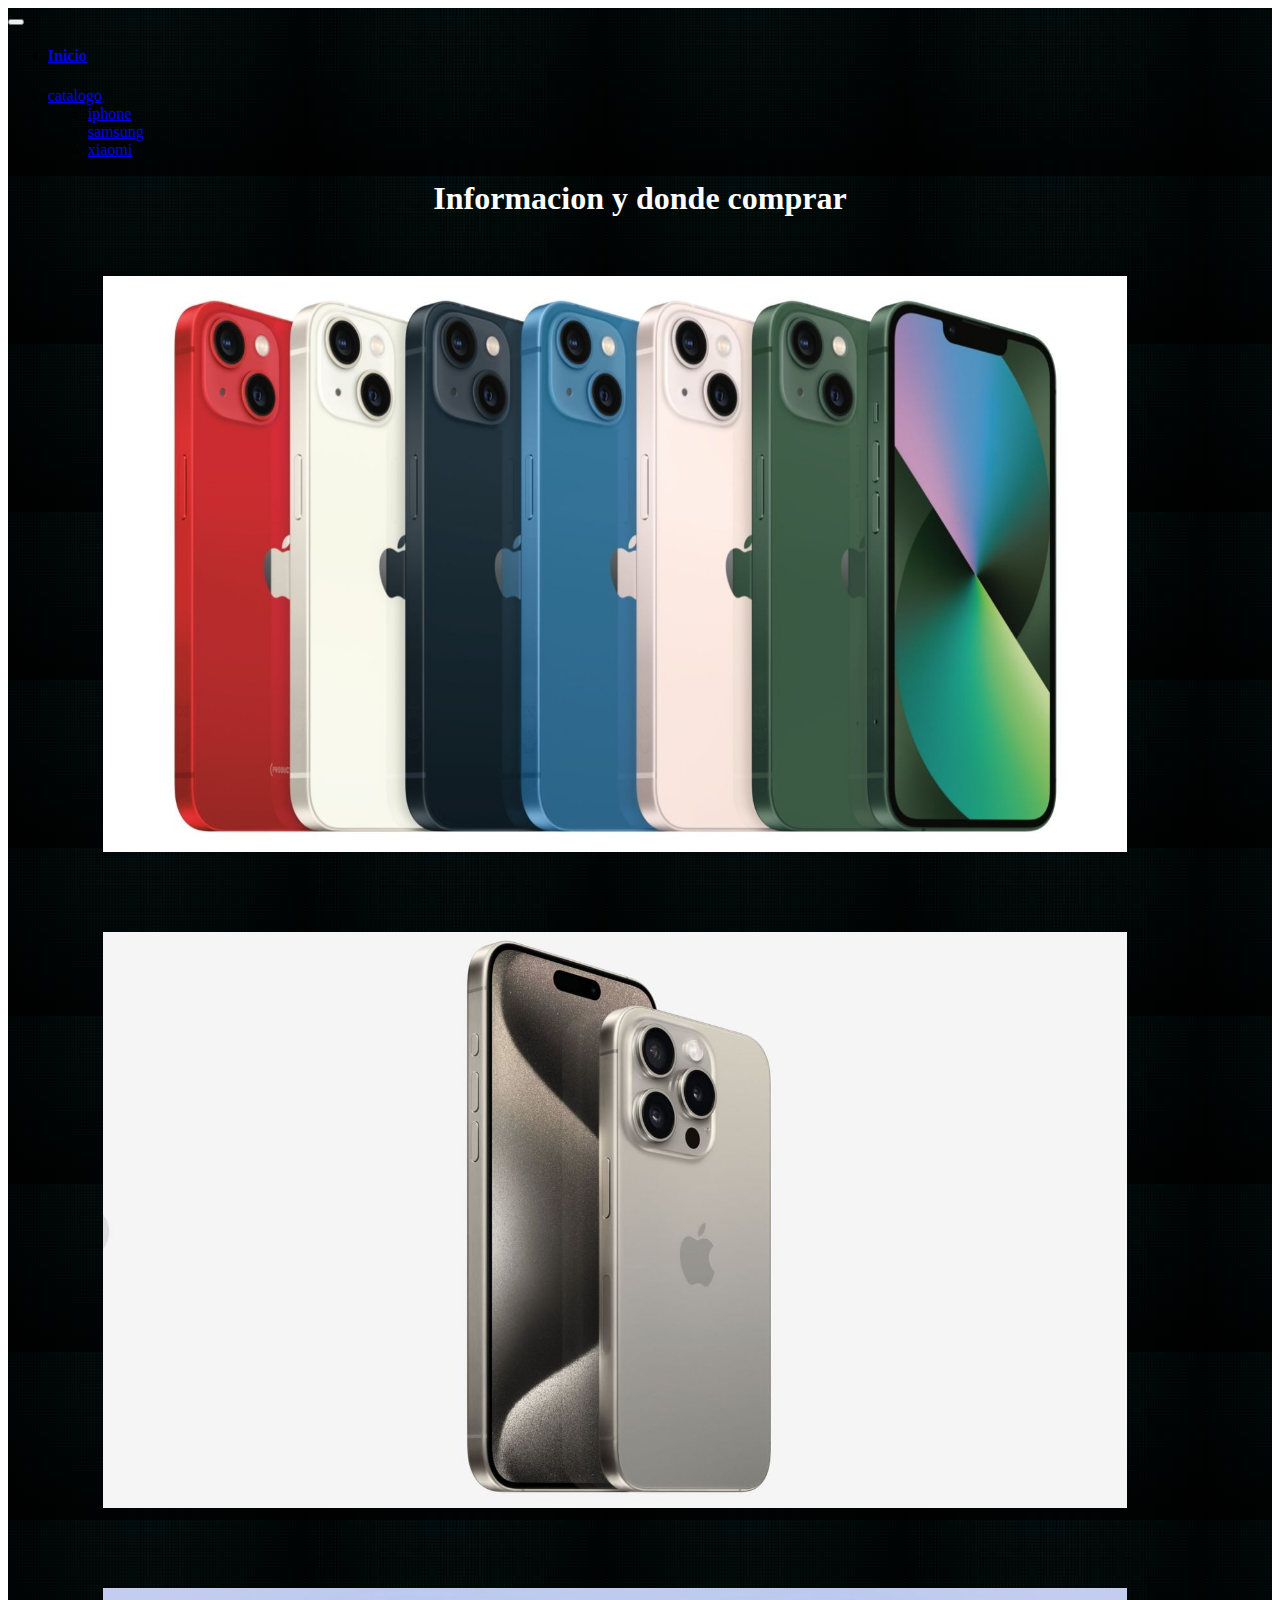
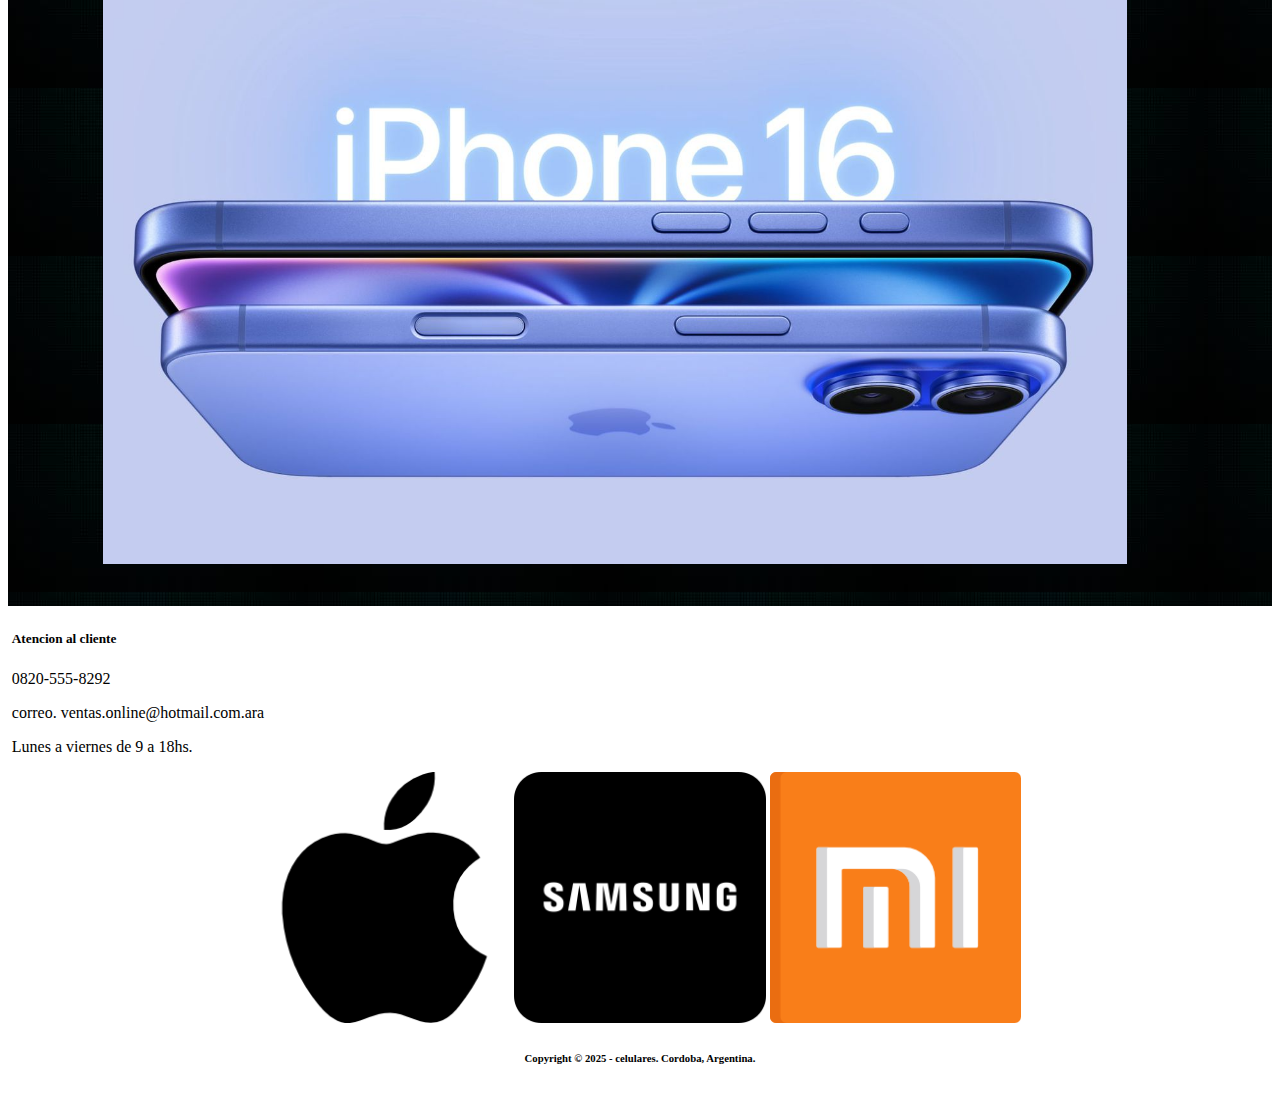
<file: david 2/iphone.html>
<!DOCTYPE html>
<html lang="en">
<head>
    <meta charset="UTF-8">
    <meta name="viewport" content="width=device-width, initial-scale=1.0">
    <link rel="stylesheet" href="phone.css">
    <title>phone</title>
</head>
<link href="https://cdn.jsdelivr.net/npm/bootstrap@5.3.2/dist/css/bootstrap.min.css" rel="stylesheet" integrity="sha384-T3c6CoIi6uLrA9TneNEoa7RxnatzjcDSCmG1MXxSR1GAsXEV/Dwwykc2MPK8M2HN" crossorigin="anonymous">
<body>
    
  <div id="aaaa">
      <nav class="navbar navbar-expand-lg bg-body-tertiary">
        <div class="container-fluid">
        
          <button class="navbar-toggler" type="button" data-bs-toggle="collapse" data-bs-target="#navbarSupportedContent" aria-controls="navbarSupportedContent" aria-expanded="false" aria-label="Toggle navigation">
            <span class="navbar-toggler-icon"></span>
          </button>
          <div class="collapse navbar-collapse" id="navbarSupportedContent">
            <ul class="navbar-nav me-auto mb-2 mb-lg-0">
              <li class="nav-item">
                <a class="nav-link active" aria-current="page" href="index.html"><h4>Inicio</h4></a>
              </li>
              <li class="nav-item dropdown">
                <a class="nav-link dropdown-toggle" href="#" role="button" data-bs-toggle="dropdown" aria-expanded="false">
                  catalogo
                </a>
                <ul class="dropdown-menu">
                  <li><a class="dropdown-item" href="iphone.html">iphone</a></li>
  
                  <li><a class="dropdown-item" href="samsung.html">samsung</a></li>
  
                  <li><a class="dropdown-item" href="xiaomi.html">xiaomi</a></li>
  
                  
                  
                </ul>
              </li>
              
                
                
              
            </ul>
            
          </div>
        </div>
      </nav>

      
      <div id="textoss">
        <h1>Informacion y donde comprar</h1>
      </div>


        
    
        <div class="phone1">
          
          <a href="https://www.apple.com/la/iphone-15/specs/" class="btn "><img src="imagenes/iphone/iphone 13.jpg" width="90%" alt=""></a>
            
            

        </div>
          

        
      
      
          

        
        <div class="phone2">
      
          <a href="https://www.apple.com/la/iphone-15/specs/" class="btn"><img src="imagenes/iphone/15.jpg" width="90%" alt=""></a>

          
        </div>

        <div class="phone3">
          <a href="https://www.apple.com/la/iphone-16/" class="btn"><img src="imagenes/iphone/16.webp" width="90%s" alt=""></a>

        </div>

    </div>

            




        


  </div>
  <footer class="pie">
    <div class="contac">
      <h5>Atencion al cliente</h5>
      <p>0820-555-8292</p>
      <p>correo. ventas.online@hotmail.com.ara</p>
      <p></p>
      <p>Lunes a viernes de 9 a 18hs.</p>
    </div>
    <div class="marcas">
      <a href="https://www.apple.com/la/"  class="btn "><img src="imagenes/redes/apple.png" alt="" width="20%"></a>
      <a href="https://www.samsung.com/ar/"  class="btn "><img src="imagenes/redes/sam.png" alt="" width="20%"></a>
      <a href="https://xiaomistore.com.ar/?srsltid=AfmBOopPJ8rPpaI-ZKl_ArIOrYFLzeWMb1MKfsRQFgsp2voMpi1N93ZN"  class="btn "><img src="imagenes/redes/xiaomi.png" alt="" width="20%"></a>
    </div>
   
    <div class="copi">
      <h6>Copyright © 2025 - celulares. Cordoba, Argentina.</h6>
    </div>


    <script src="https://cdn.jsdelivr.net/npm/bootstrap@5.3.2/dist/js/bootstrap.bundle.min.js" integrity="sha384-C6RzsynM9kWDrMNeT87bh95OGNyZPhcTNXj1NW7RuBCsyN/o0jlpcV8Qyq46cDfL" crossorigin="anonymous"></script>

</body>
</html>
</file>
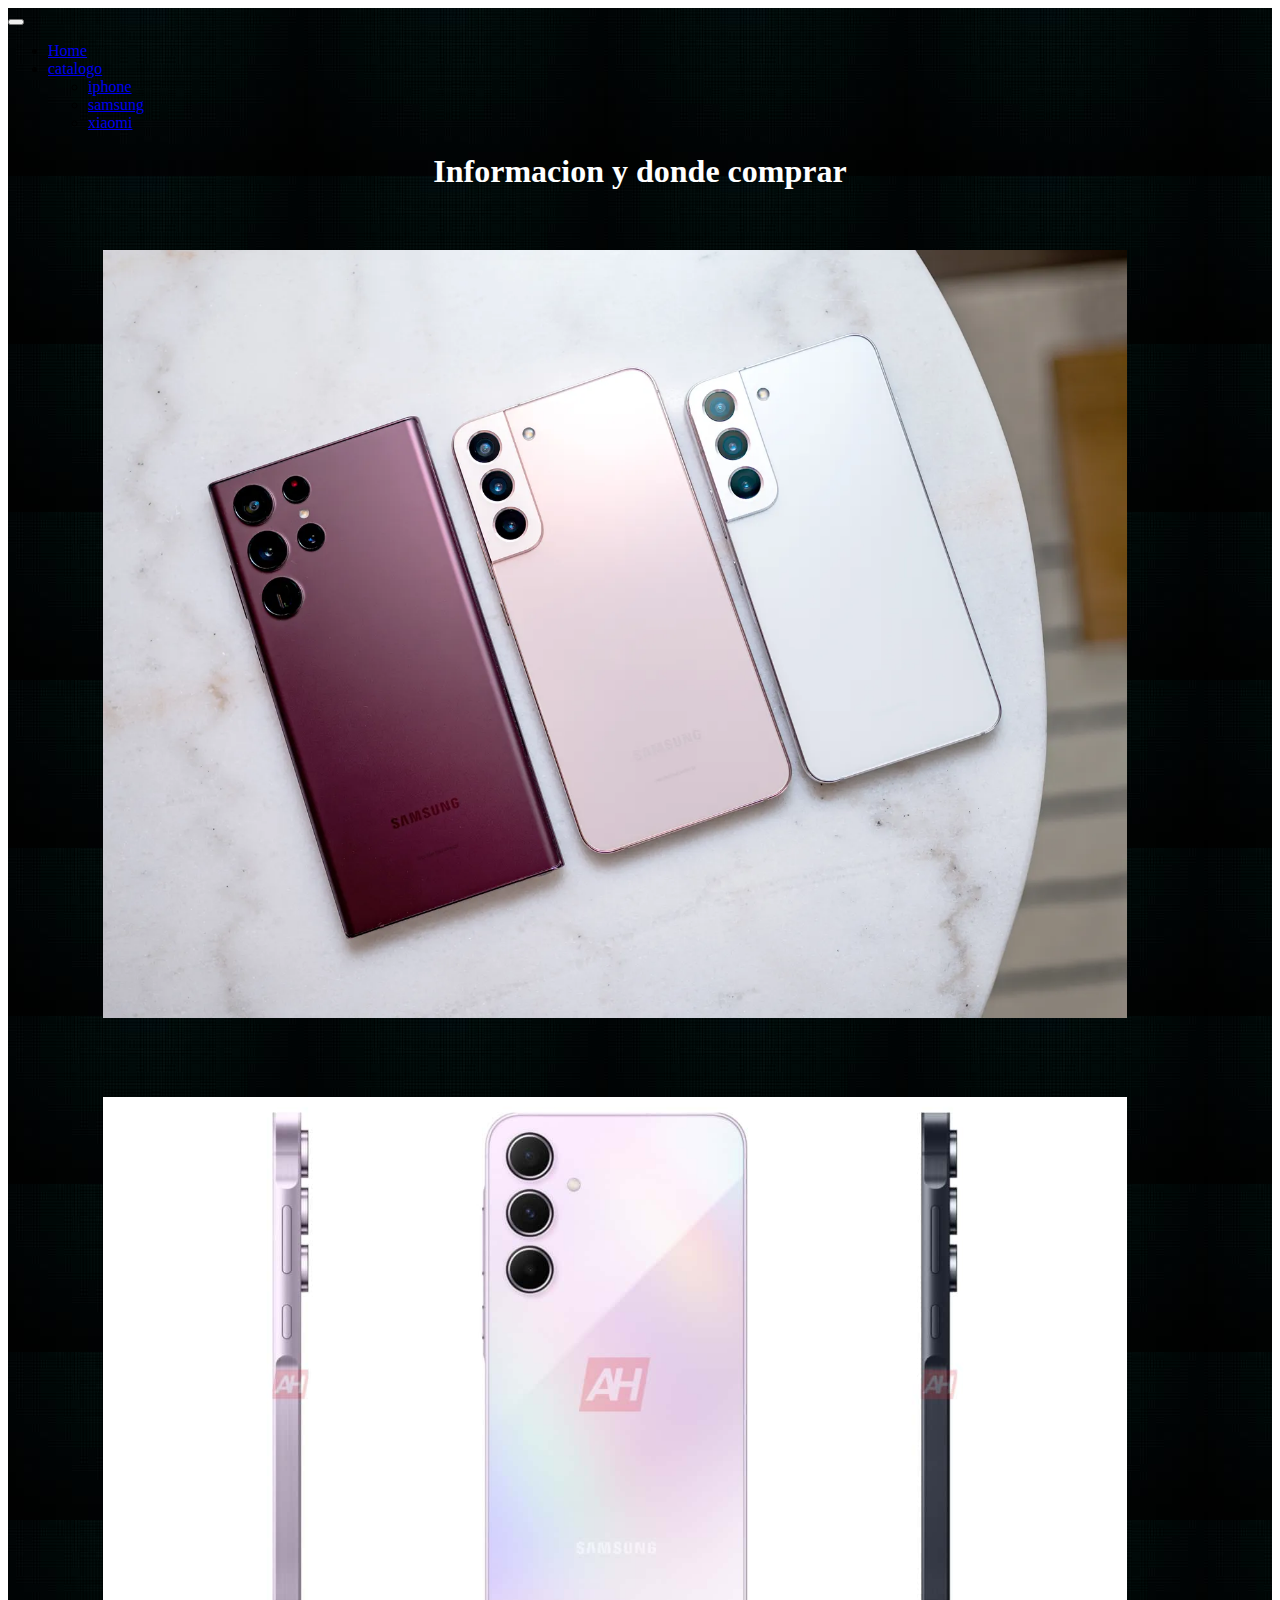
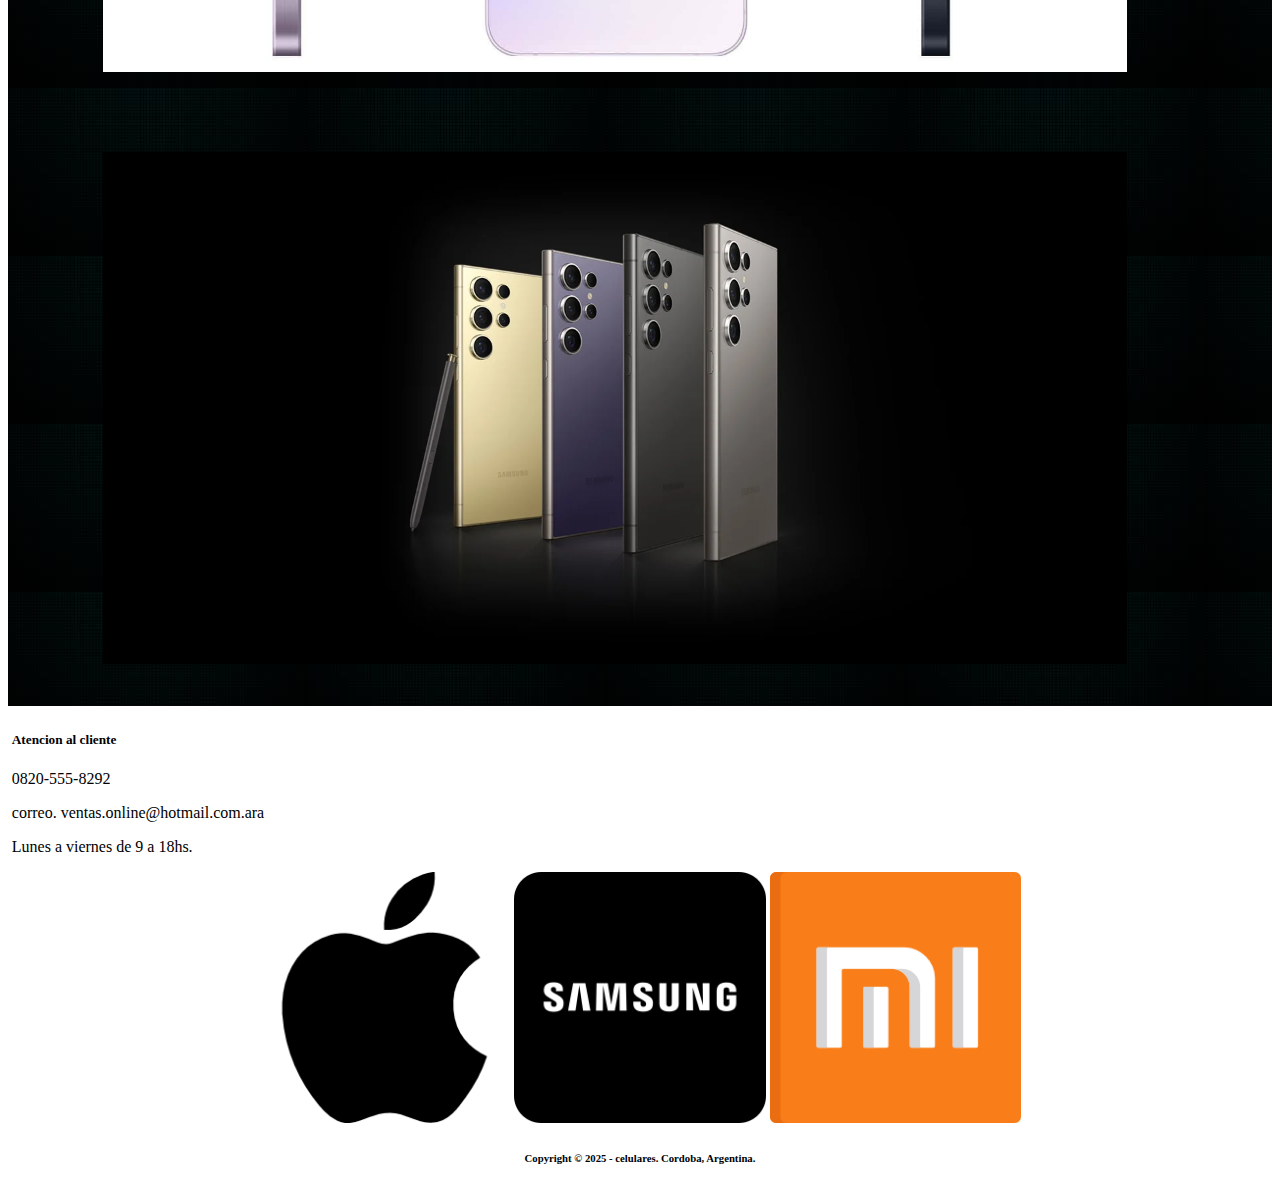
<file: david 2/samsung.html>
<!DOCTYPE html>
<html lang="en">
<head>
    <meta charset="UTF-8">
    <meta name="viewport" content="width=device-width, initial-scale=1.0">
    <link rel="stylesheet" href="sam.css">
    <title>a</title>
</head>
<link href="https://cdn.jsdelivr.net/npm/bootstrap@5.3.2/dist/css/bootstrap.min.css" rel="stylesheet" integrity="sha384-T3c6CoIi6uLrA9TneNEoa7RxnatzjcDSCmG1MXxSR1GAsXEV/Dwwykc2MPK8M2HN" crossorigin="anonymous">
<body>
    
  <div id="aaaa">
      <nav class="navbar navbar-expand-lg bg-body-tertiary">
        <div class="container-fluid">
        
          <button class="navbar-toggler" type="button" data-bs-toggle="collapse" data-bs-target="#navbarSupportedContent" aria-controls="navbarSupportedContent" aria-expanded="false" aria-label="Toggle navigation">
            <span class="navbar-toggler-icon"></span>
          </button>
          <div class="collapse navbar-collapse" id="navbarSupportedContent">
            <ul class="navbar-nav me-auto mb-2 mb-lg-0">
              <li class="nav-item">
                <a class="nav-link active" aria-current="page" href="index.html">Home</a>
              </li>
              <li class="nav-item dropdown">
                <a class="nav-link dropdown-toggle" href="#" role="button" data-bs-toggle="dropdown" aria-expanded="false">
                  catalogo
                </a>
                <ul class="dropdown-menu">
                  <li><a class="dropdown-item" href="iphone.html">iphone</a></li>
  
                  <li><a class="dropdown-item" href="samsung.html">samsung</a></li>
  
                  <li><a class="dropdown-item" href="xiaomi.html">xiaomi</a></li>
  
                  
                  
                </ul>
              </li>
              
                
                
              
            </ul>
            
          </div>
        </div>
      </nav>

      
      <div id="textoss">
        <h1>Informacion y donde comprar</h1>
      </div>
      

      <div class="si"> 
        <div class="phone1">
          <a href="https://shop.samsung.com/ar/s21?_q=s21&map=ft" class="btn "><img src="imagenes/sam/s21.jpg" width="90%" alt=""></a>
          <div class="texto">
            
            

          </div>
          

        
        </div>
          

        
        <div class="phone2">
      
          <a href="https://shop.samsung.com/ar/a55?map=ft&_q=a55" class="btn "><img src="imagenes/sam/a55.jpg" width="90%" alt=""></a>

          
        </div>

        <div class="phone3">
          <a href="https://shop.samsung.com/ar/galaxy-s24-ultra/p?cid=ar_pd_ppc_google_galaxy-s24-ultra_ecommerce_generico_galaxy-s24-ultra-im-ecommerce-generico_text_none_brand&utm_source=google&utm_medium=roas&utm_campaign=galaxy-s24-ultra-im-ecommerce-generico&utm_content=text&ads_rl=8715677188&&&&gad_source=1&gclid=EAIaIQobChMIsOK3rK-0jAMVkkFIAB3B6SpEEAAYAyAAEgKd7_D_BwE&gclsrc=aw.ds" class="btn "><img src="imagenes/sam/s24.jpg" width="90%" alt=""></a>

        </div>

    </div>


    <footer class="pie">
      <div class="contac">
        <h5>Atencion al cliente</h5>
        <p>0820-555-8292</p>
        <p>correo. ventas.online@hotmail.com.ara</p>
        <p></p>
        <p>Lunes a viernes de 9 a 18hs.</p>
      </div>
      <div class="marcas">
        <a href="https://www.apple.com/la/"  class="btn "><img src="imagenes/redes/apple.png" alt="" width="20%"></a>
        <a href="https://www.samsung.com/ar/"  class="btn "><img src="imagenes/redes/sam.png" alt="" width="20%"></a>
        <a href="https://xiaomistore.com.ar/?srsltid=AfmBOopPJ8rPpaI-ZKl_ArIOrYFLzeWMb1MKfsRQFgsp2voMpi1N93ZN"  class="btn "><img src="imagenes/redes/xiaomi.png" alt="" width="20%"></a>
      </div>
     
      <div class="copi">
        <h6>Copyright © 2025 - celulares. Cordoba, Argentina.</h6>
      </div>


    <script src="https://cdn.jsdelivr.net/npm/bootstrap@5.3.2/dist/js/bootstrap.bundle.min.js" integrity="sha384-C6RzsynM9kWDrMNeT87bh95OGNyZPhcTNXj1NW7RuBCsyN/o0jlpcV8Qyq46cDfL" crossorigin="anonymous"></script>

</body>
</html>
</file>
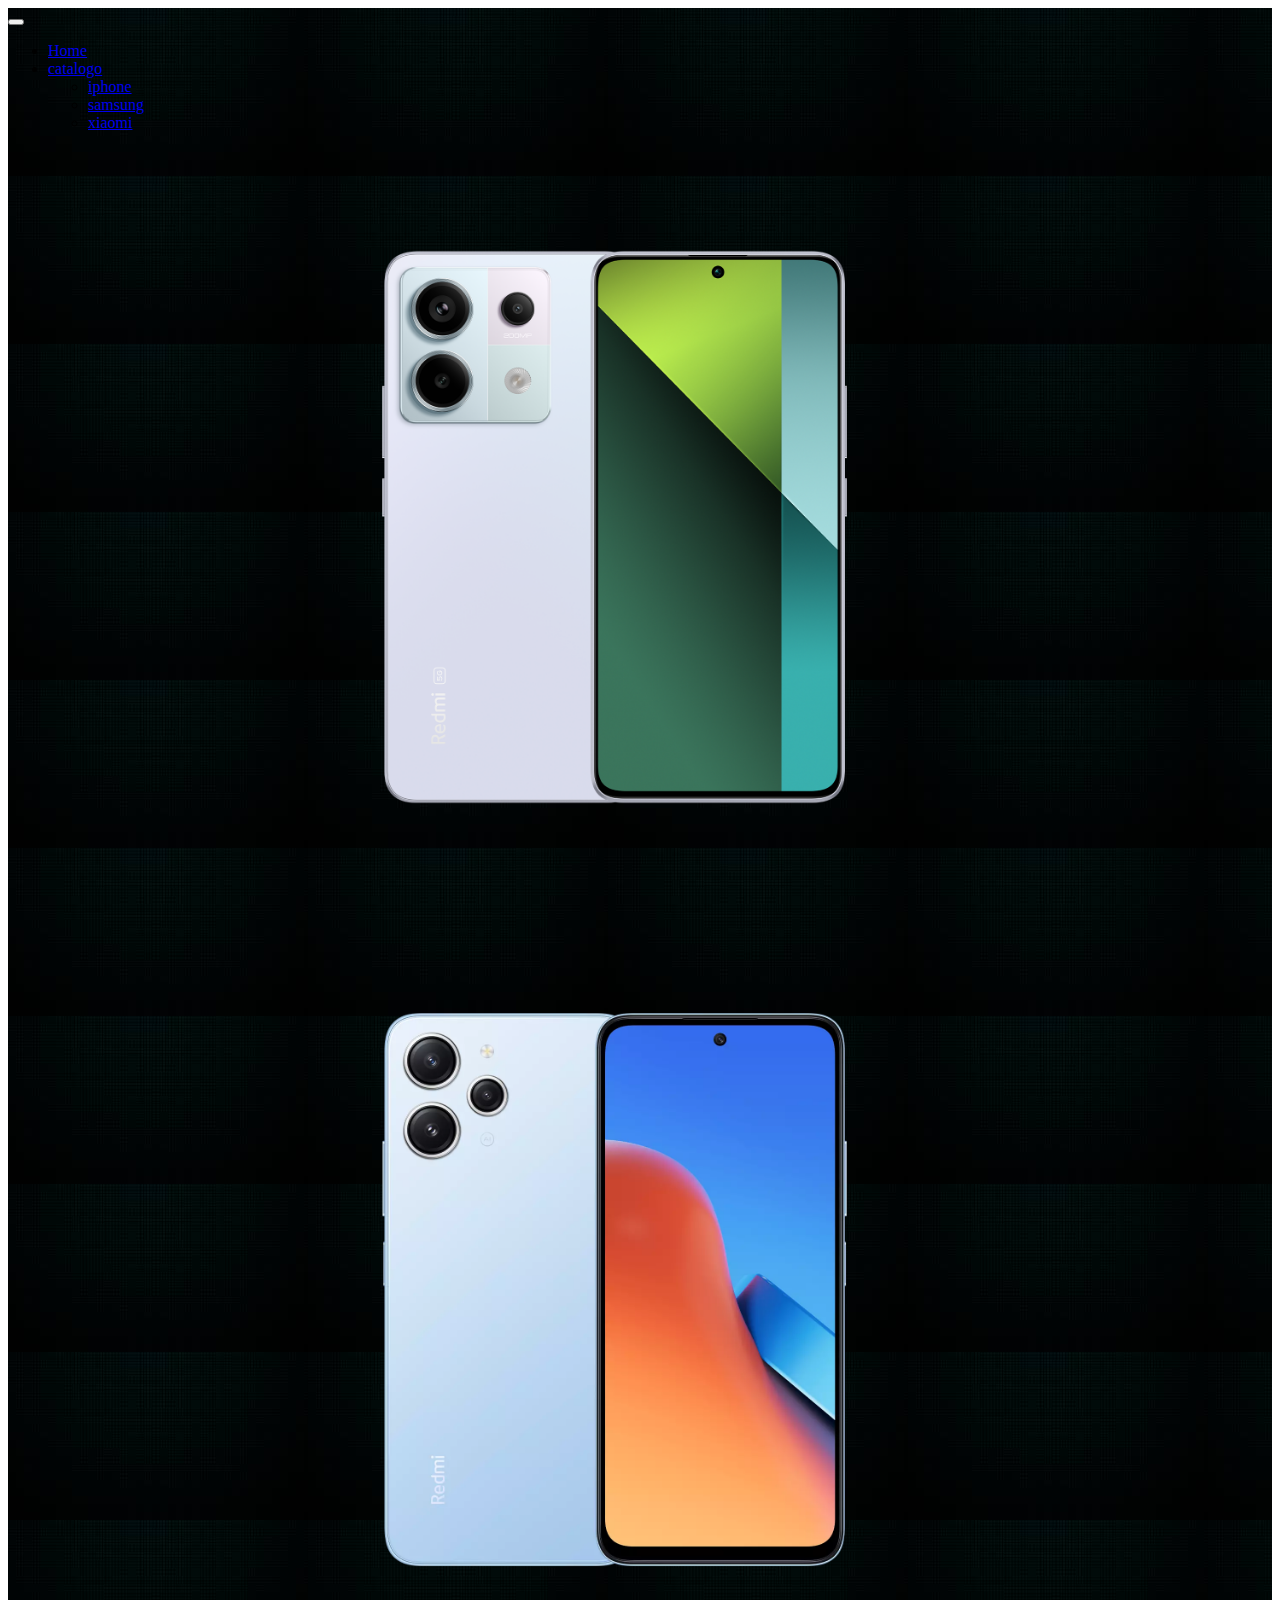
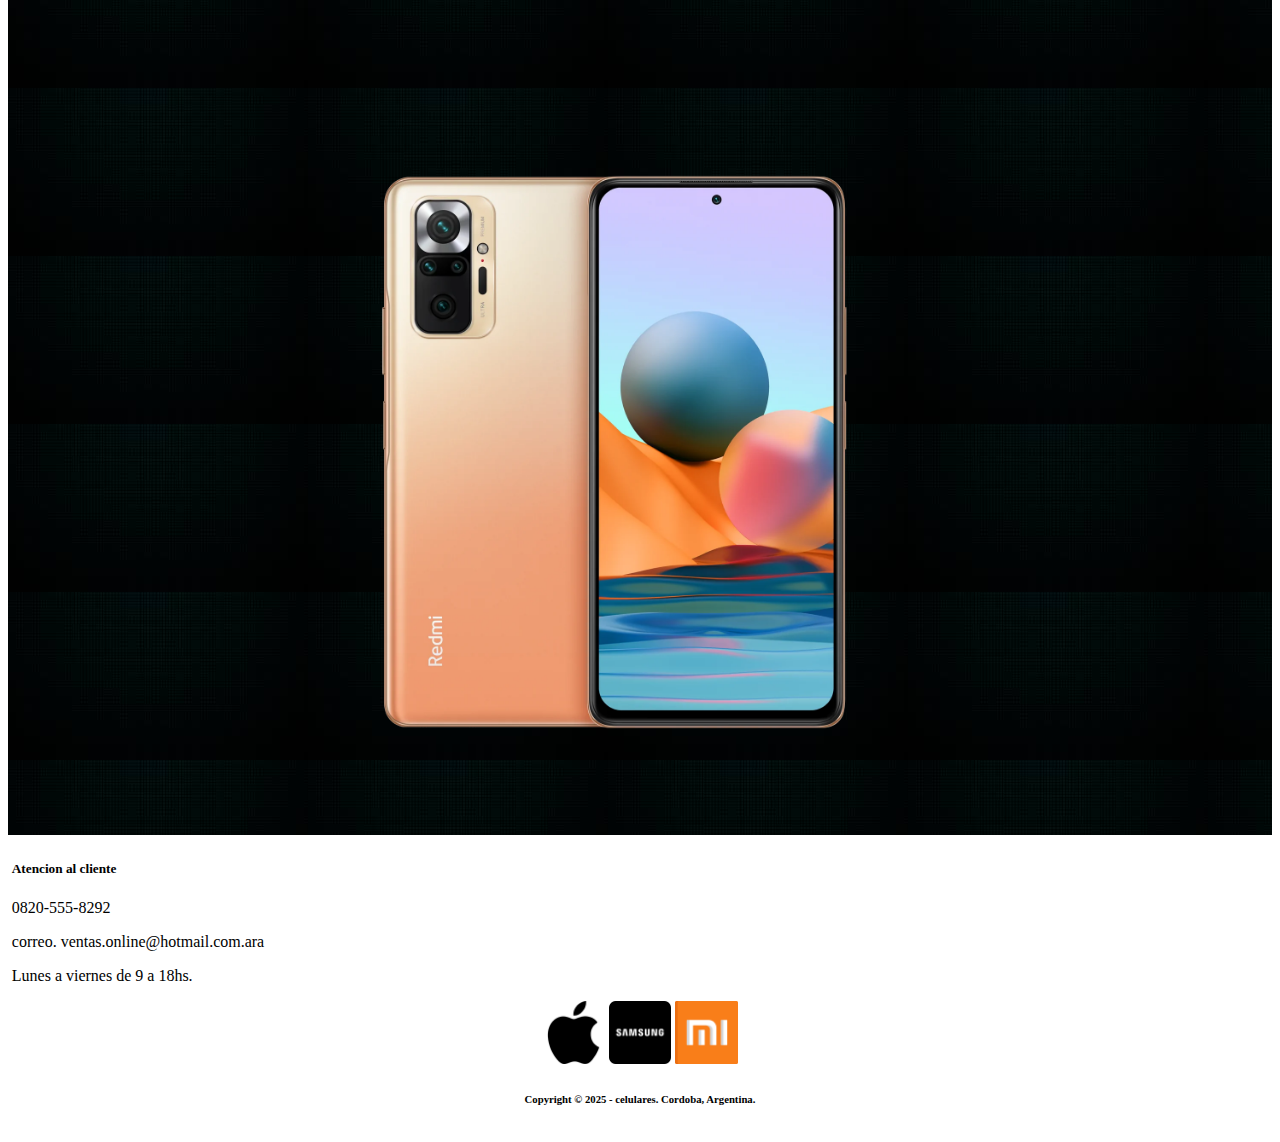
<file: david 2/xiaomi.html>
<!DOCTYPE html>
<html lang="en">
<head>
    <meta charset="UTF-8">
    <meta name="viewport" content="width=device-width, initial-scale=1.0">
    <link rel="stylesheet" href="xiaomi.css">
    <title>a</title>
</head>
<link href="https://cdn.jsdelivr.net/npm/bootstrap@5.3.2/dist/css/bootstrap.min.css" rel="stylesheet" integrity="sha384-T3c6CoIi6uLrA9TneNEoa7RxnatzjcDSCmG1MXxSR1GAsXEV/Dwwykc2MPK8M2HN" crossorigin="anonymous">
<body>
    
  <div id="aaaa">
      <nav class="navbar navbar-expand-lg bg-body-tertiary">
        <div class="container-fluid">
        
          <button class="navbar-toggler" type="button" data-bs-toggle="collapse" data-bs-target="#navbarSupportedContent" aria-controls="navbarSupportedContent" aria-expanded="false" aria-label="Toggle navigation">
            <span class="navbar-toggler-icon"></span>
          </button>
          <div class="collapse navbar-collapse" id="navbarSupportedContent">
            <ul class="navbar-nav me-auto mb-2 mb-lg-0">
              <li class="nav-item">
                <a class="nav-link active" aria-current="page" href="index.html">Home</a>
              </li>
              <li class="nav-item dropdown">
                <a class="nav-link dropdown-toggle" href="#" role="button" data-bs-toggle="dropdown" aria-expanded="false">
                  catalogo
                </a>
                <ul class="dropdown-menu">
                  <li><a class="dropdown-item" href="iphone.html">iphone</a></li>
  
                  <li><a class="dropdown-item" href="samsung.html">samsung</a></li>
  
                  <li><a class="dropdown-item" href="xiaomi.html">xiaomi</a></li>
  
                  
                  
                </ul>
              </li>
              
                
                
              
            </ul>
            
          </div>
        </div>
      </nav>

      
      

      <div class="si"> 
        <div class="phone1">
          <a href="https://xiaomistore.com.ar/smartphones-/363-redmi-note-13-pro-5g-6934177769184.html?srsltid=AfmBOooyBwsBybpSPFLJNQ2GJyQLaGUVjfada0yc_1rL2C1ZbLxY9-JA" class="btn"><img src="imagenes/xia/Redmi Note 13 Pro 5G.png" width="60%" alt=""></a>
          <div class="texto">
            
            

          </div>
          

        
        </div>
          

        
        <div class="phone2">
      
          <a href="https://articulo.mercadolibre.com.ar/MLA-1476449011-xiaomi-celular-redmi-12-4gb-128gb-sky-blue-detalles-_JM?searchVariation=186929245011#is_advertising=true&searchVariation=186929245011&position=9&search_layout=stack&type=pad&tracking_id=84bda663-65d9-46b2-b408-aafde8e3b525&is_advertising=true&ad_domain=VQCATCORE_LST&ad_position=9&ad_click_id=MjRjOTM4NDQtY2IzNC00ZjE0LTg5MzctYzY1ODczODVlOGQ1" class="btn "><img src="imagenes/xia/Xiaomi Redmi 12.webp" width="60%" alt=""></a>

          
        </div>

        <div class="phone3">
          <a href="https://www.amazon.com/-/es/Xiaomi-Tmobile-Global-cu%C3%A1druple-desbloqueada/dp/B095NBY1NR/ref=sr_1_1?__mk_es_US=%C3%85M%C3%85%C5%BD%C3%95%C3%91&crid=30QWCN8KHKRIK&dib=eyJ2IjoiMSJ9.[base64].jylLOWudQzKRxyVpZgiLnYsidlGADve8xn3E69fKqVw&dib_tag=se&keywords=Redmi%2BNote%2B10%2BPro&qid=1743427609&sprefix=redmi%2Bnote%2B10%2Bpro%2Caps%2C491&sr=8-1&th=1" class="btn"><img src="imagenes/xia/Xiaomi Redmi Note 10 Pro.webp" width="60%" alt=""></a>

        </div>

    </div>

            




        


  </div>
  <footer class="pie">
    <div class="contac">
      <h5>Atencion al cliente</h5>
      <p>0820-555-8292</p>
      <p>correo. ventas.online@hotmail.com.ara</p>
      <p></p>
      <p>Lunes a viernes de 9 a 18hs.</p>

      

    </div>
    <div class="marcas">
      <img src="imagenes/redes/apple.png" width="5%" alt="">
      <img src="imagenes/redes/sam.png" width="5%" alt="">
      <img src="imagenes/redes/xiaomi.png" width="5%" alt="">

    </div>
   
    <div class="copi">
      <h6>Copyright © 2025 - celulares. Cordoba, Argentina.</h6>
    </div>

  </footer>

    <script src="https://cdn.jsdelivr.net/npm/bootstrap@5.3.2/dist/js/bootstrap.bundle.min.js" integrity="sha384-C6RzsynM9kWDrMNeT87bh95OGNyZPhcTNXj1NW7RuBCsyN/o0jlpcV8Qyq46cDfL" crossorigin="anonymous"></script>

</body>
</html>
</file>
<file: david 2/phone.css>
#aaaa{
    background: url(imagenes/fondo.jpg);
}
#textos1{
    text-align: center;
    color: white;
    padding: 3%;
    font-size: x-large;
    font-family: 'Lucida Sans', 'Lucida Sans Regular', 'Lucida Grande', 'Lucida Sans Unicode', Geneva, Verdana, sans-serif;
}

.phone1{
    width: 90%;
    text-align: center;
    color: white;
    padding: 3%;

  
}

.phone2{
    width: 90%;
    text-align: center;
    color: white;
    padding: 3%;
}
 
    

.phone3{
    width: 90%;
    text-align: center;
    color: white;
    padding: 3%;
}

.text1{
    padding: 1%;
    color: white;
}
.dl{
    padding-left: 6px;
}
.navbar-brand{
    font-family: 'Franklin Gothic Medium', 'Arial Narrow', Arial, sans-serif;
    
}

.boton1{
    padding: 1%;
    text-align: center;
}

#botton1{
    font-size: larger;
    width: 30%;
    padding: 1%;
    border-width: 2%;
    background-color: beige;
    color: blue;
    border-color: black;
    text-shadow: 2% 2% 2% 0%;
    text-decoration:solid;
    border-radius: 25px;
    font-family: 'Gill Sans', 'Gill Sans MT', Calibri, 'Trebuchet MS', sans-serif;
    text-align: center;
}
#textoss{
    color: white;
    text-align: center;
}
.pie{
    padding: 0.3%;
    background-color: white;
}
.copi{
    text-align: center;
}
.contac{

    text-align: justify;
    width: 30%;
}
.marcas{

    color: white;
    text-align: center;
}
</file>
<file: david 2/sam.css>
#aaaa{
    background: url(imagenes/fondo.jpg);
}
#textos1{
    text-align: center;
    color: white;
    padding: 3%;
    font-size: x-large;
    font-family: 'Lucida Sans', 'Lucida Sans Regular', 'Lucida Grande', 'Lucida Sans Unicode', Geneva, Verdana, sans-serif;
}

.phone1{
    width: 90%;
    text-align: center;
    color: white;
    padding: 3%;

  
}

.phone2{
    width: 90%;
    text-align: center;
    color: white;
    padding: 3%;
}
 
    

.phone3{
    
    width: 90%;
    text-align: center;
    color: white;
    padding: 3%;
}

.text1{
    padding: 1%;
    color: white;
}
.dl{
    padding-left: 6px;
}
.navbar-brand{
    font-family: 'Franklin Gothic Medium', 'Arial Narrow', Arial, sans-serif;
    
}

.boton1{
    padding: 1%;
    text-align: center;
}

#botton1{
    font-size: larger;
    width: 30%;
    padding: 1%;
    border-width: 2%;
    background-color: beige;
    color: blue;
    border-color: black;
    text-shadow: 2% 2% 2% 0%;
    text-decoration:solid;
    border-radius: 25px;
    font-family: 'Gill Sans', 'Gill Sans MT', Calibri, 'Trebuchet MS', sans-serif;
    text-align: center;
}
#textoss{
    color: white;
    text-align: center;
}
.pie{
    padding: 0.3%;
    background-color: white;
}
.copi{
    text-align: center;
}
.contac{

    text-align: justify;
    width: 30%;
}
.marcas{

    color: white;
    text-align: center;
}
</file>
<file: david 2/xiaomi.css>
#aaaa{
    background: url(imagenes/fondo.jpg);
}
#textos1{
    text-align: center;
    color: white;
    padding: 3%;
    font-size: x-large;
    font-family: 'Lucida Sans', 'Lucida Sans Regular', 'Lucida Grande', 'Lucida Sans Unicode', Geneva, Verdana, sans-serif;
}

.phone1{
    width: 90%;
    text-align: center;
    color: white;
    padding: 3%;

  
}

.phone2{
    width: 90%;
    text-align: center;
    color: white;
    padding: 3%;
}
 
    

.phone3{
    
    width: 90%;
    text-align: center;
    color: white;
    padding: 3%;
}

.text1{
    padding: 1%;
    color: white;
}
.dl{
    padding-left: 6px;
}
.navbar-brand{
    font-family: 'Franklin Gothic Medium', 'Arial Narrow', Arial, sans-serif;
    
}

.boton1{
    padding: 1%;
    text-align: center;
}

#botton1{
    font-size: larger;
    width: 30%;
    padding: 1%;
    border-width: 2%;
    background-color: beige;
    color: blue;
    border-color: black;
    text-shadow: 2% 2% 2% 0%;
    text-decoration:solid;
    border-radius: 25px;
    font-family: 'Gill Sans', 'Gill Sans MT', Calibri, 'Trebuchet MS', sans-serif;
    text-align: center;
}
.pie{
    padding: 0.3%;
    background-color: white;
}
.copi{
    text-align: center;
}
.contac{

    text-align: justify;
    width: 30%;
}
.marcas{
    color: white;
    text-align: center;
}
</file>
